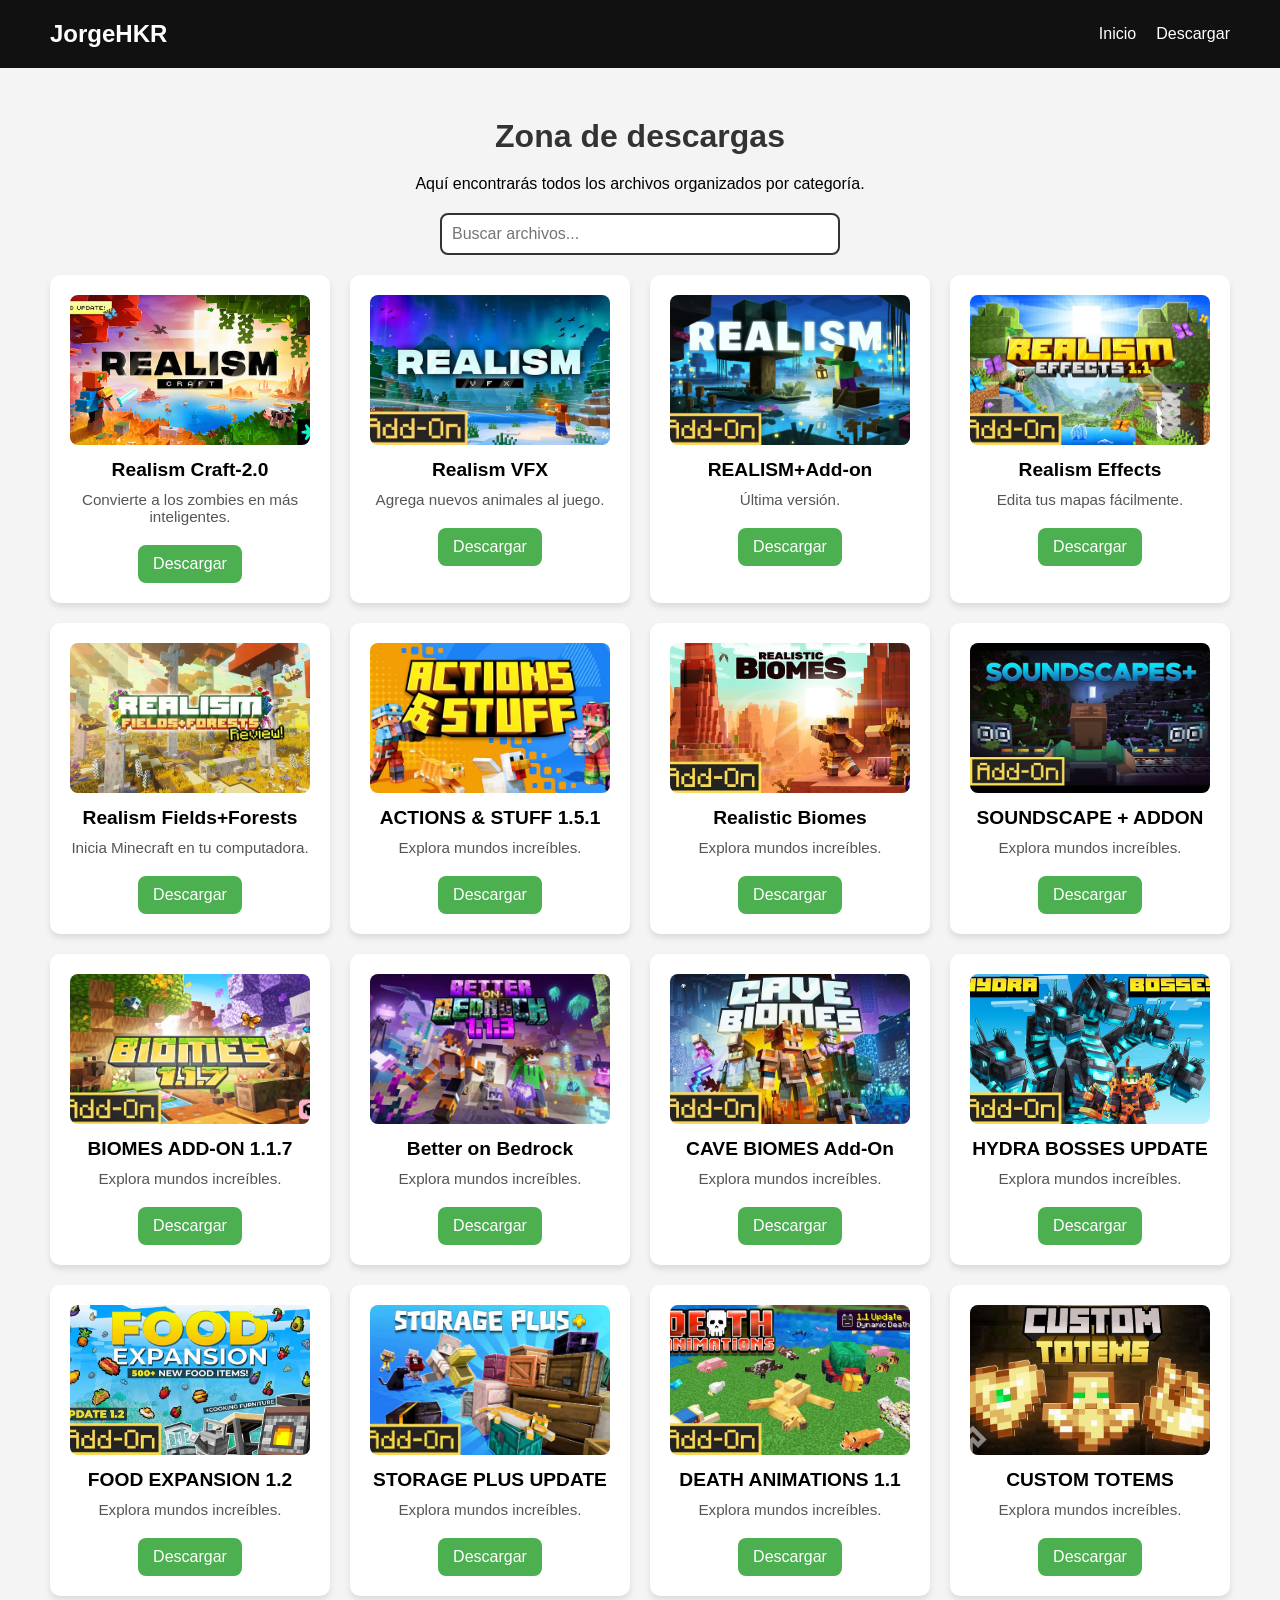
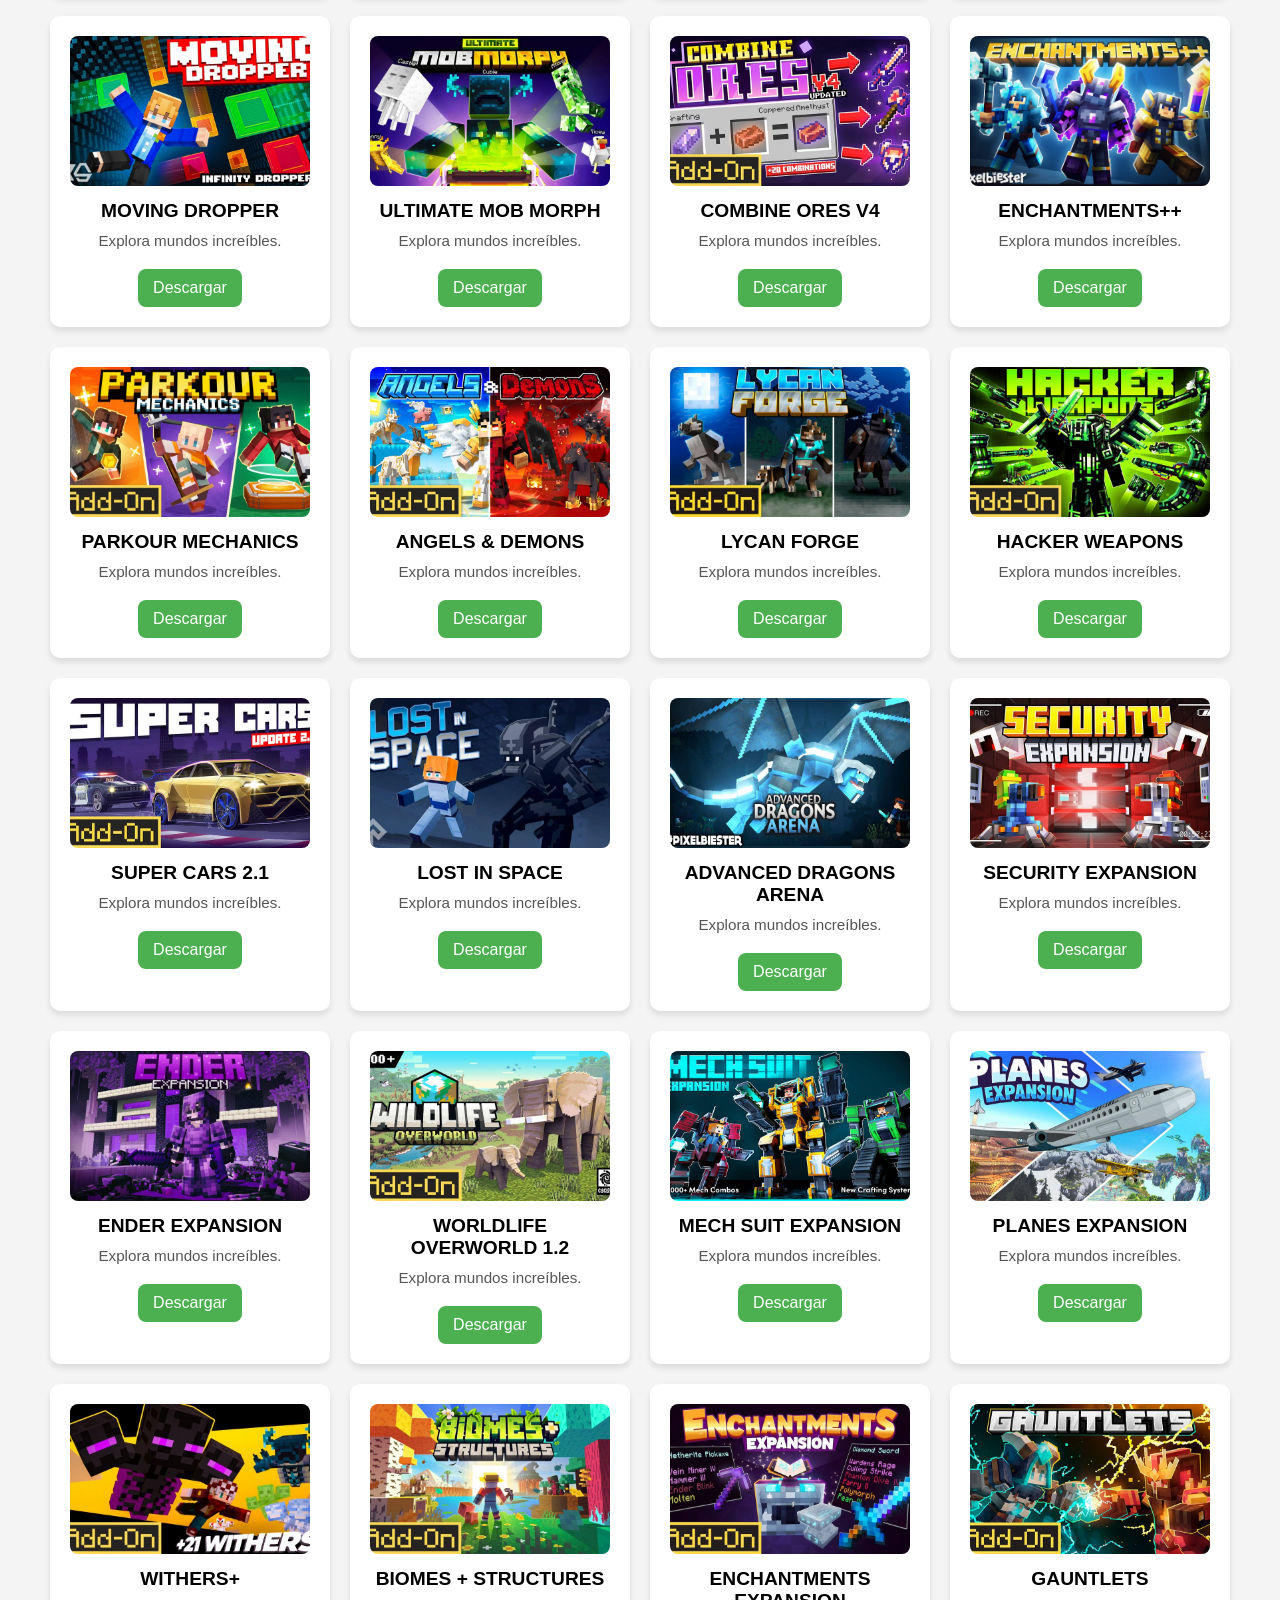
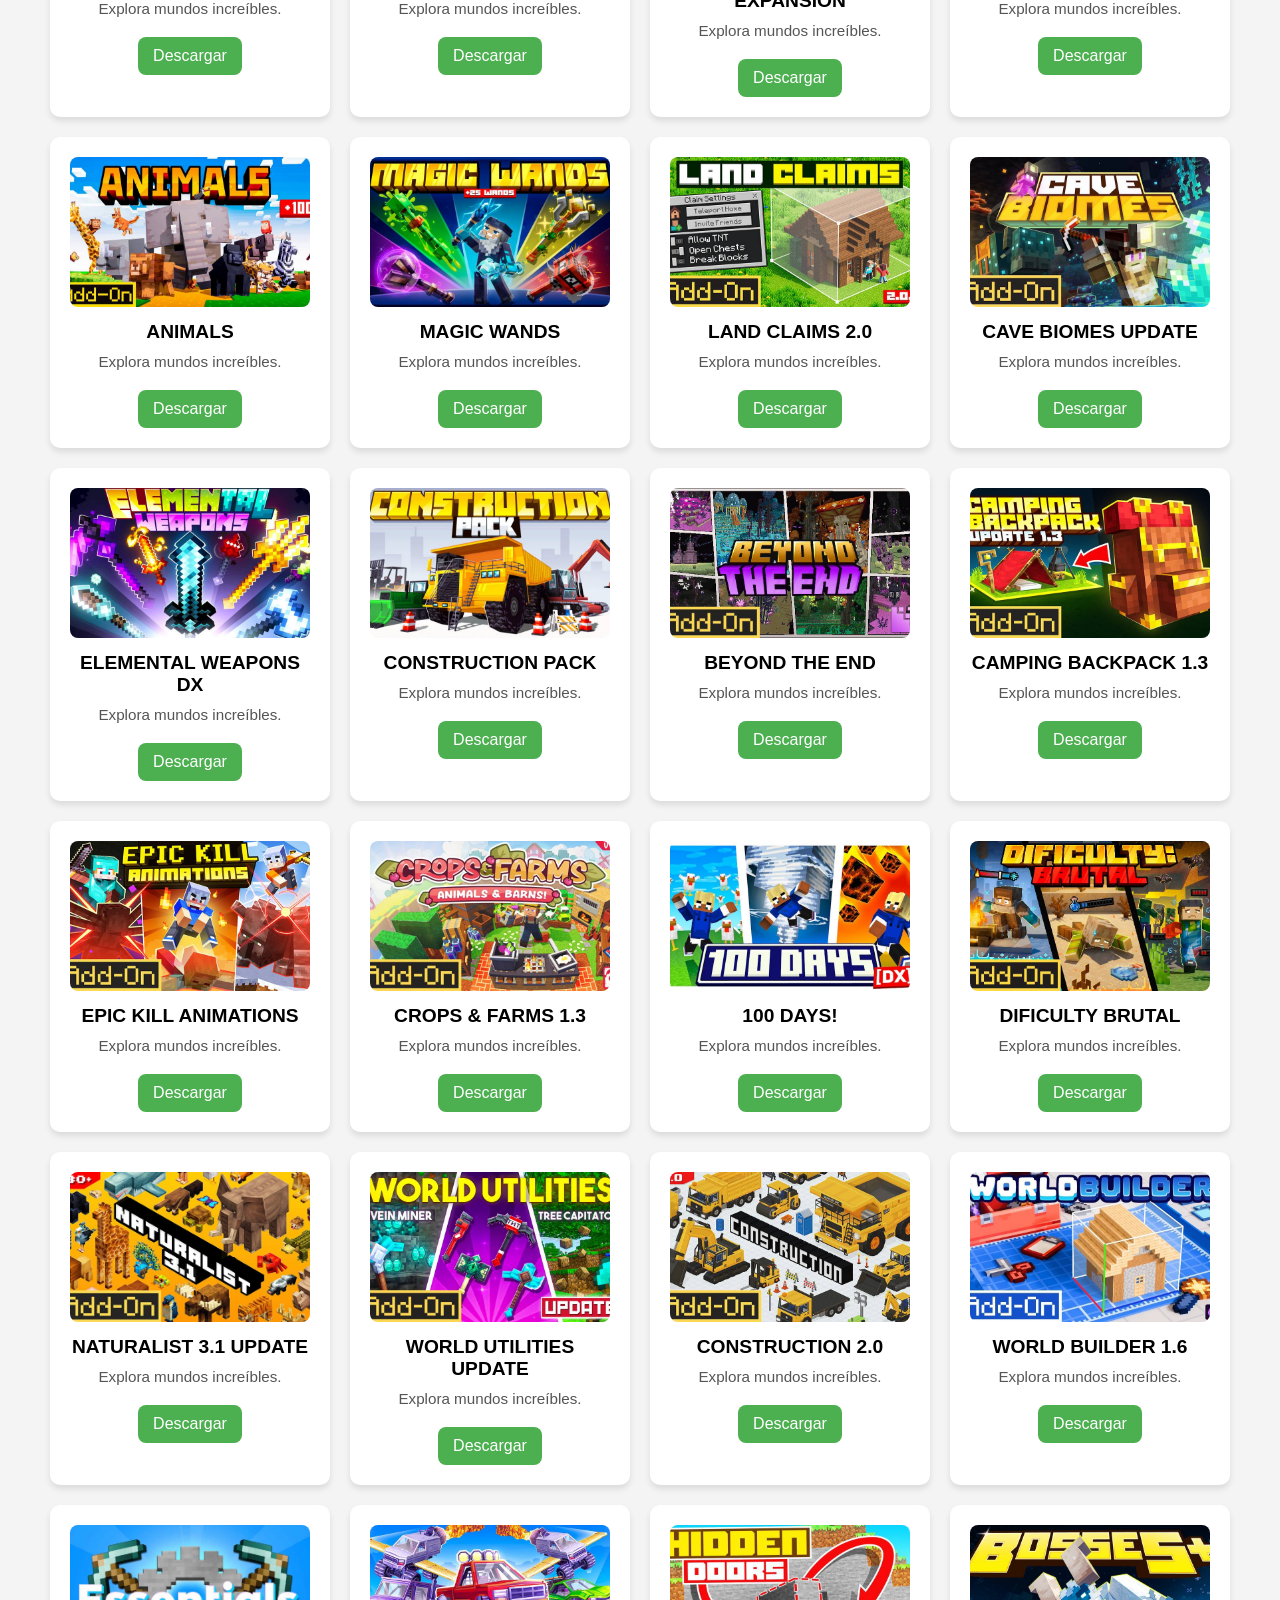
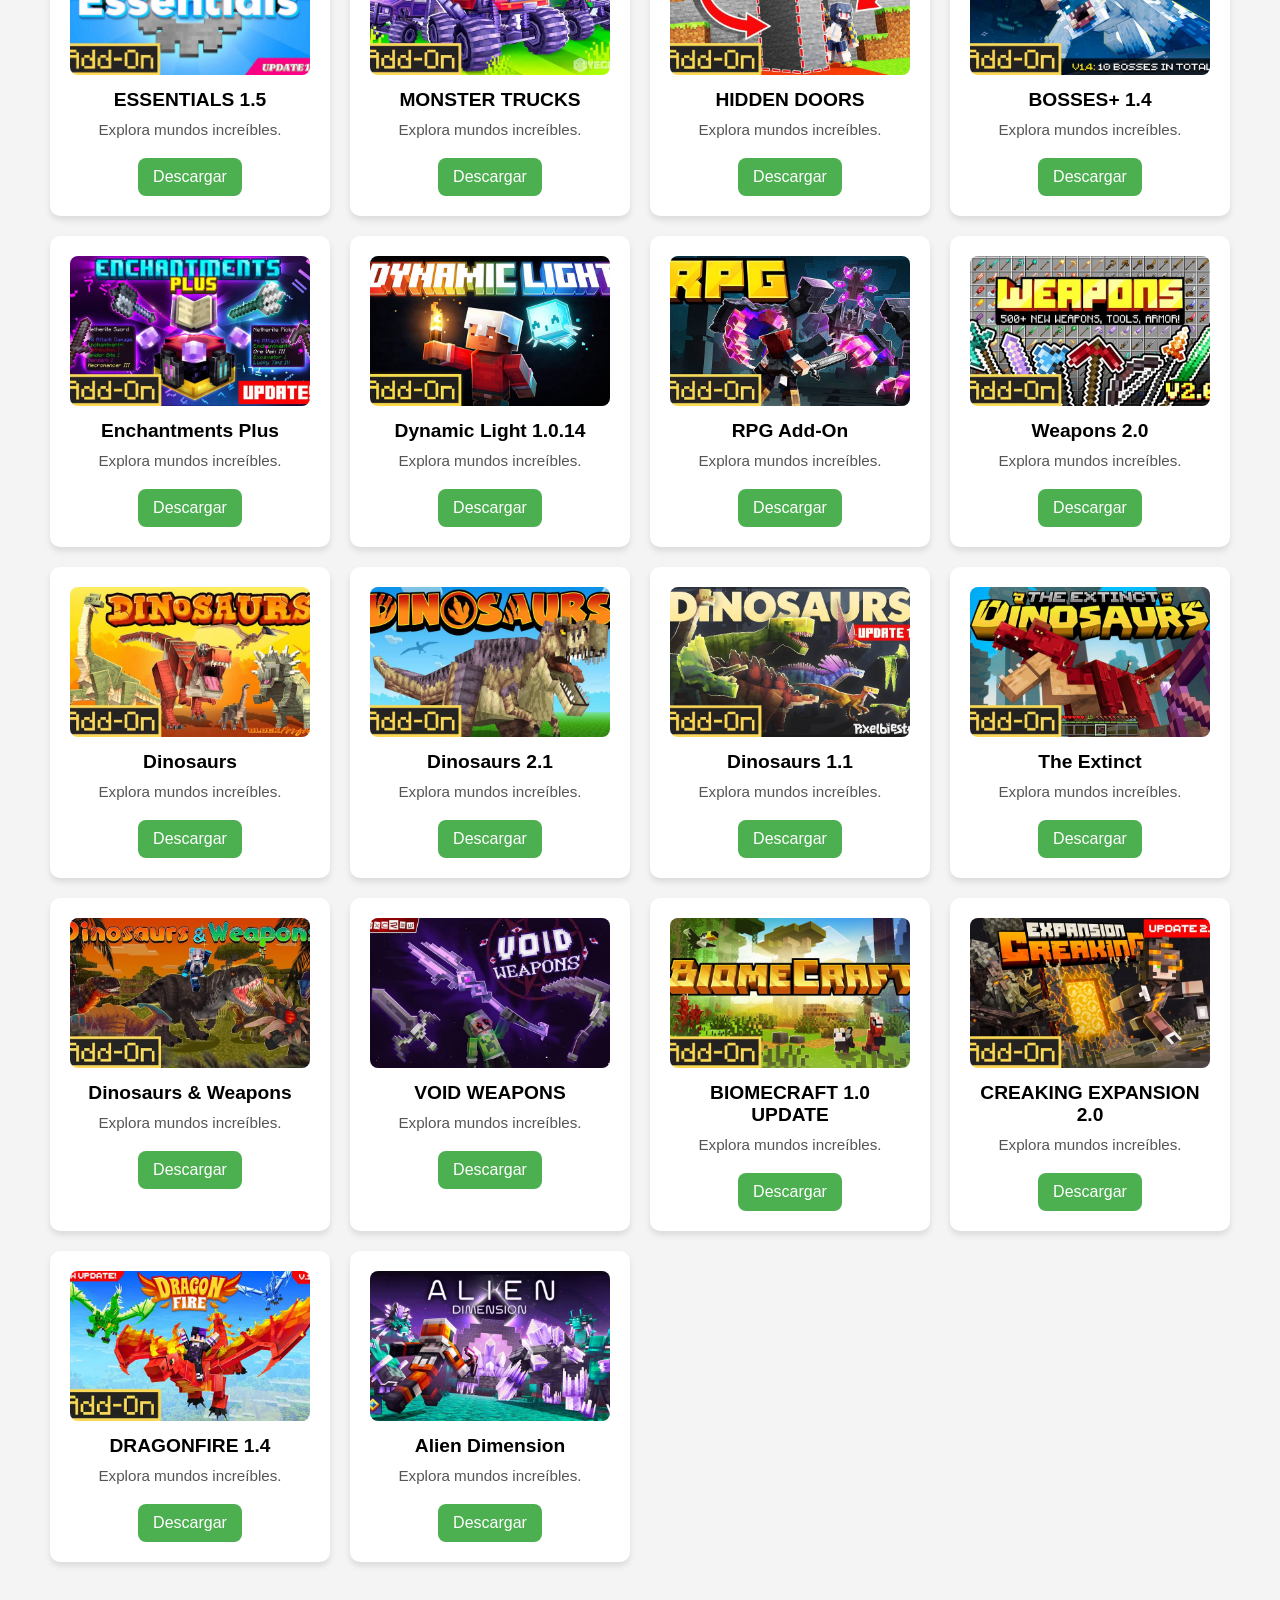
<file: descargas.html>
<!DOCTYPE html>
<html lang="es">
<head>
  <meta charset="UTF-8">
  <meta name="viewport" content="width=device-width, initial-scale=1.0">
  <title>Descargas</title>
  <link rel="stylesheet" href="style.css">
</head>
<body>

  <header>
    <div class="logo">JorgeHKR</div>
    <nav>
      <ul>
        <li><a href="index.html">Inicio</a></li>
        <li><a href="descargas.html">Descargar</a></li>
      </ul>
    </nav>
  </header>

  <section id="descargar">
    <h2>Zona de descargas</h2>
    <p>Aquí encontrarás todos los archivos organizados por categoría.</p>

    <!-- BUSCADOR -->
    <input type="text" id="buscador" placeholder="Buscar archivos...">

    <!-- LISTA DE ARCHIVOS -->
    <div class="cards">
      <div class="card addon">
        <img src="imagenes/RealismCraft_2.0.jpg" alt="Realism Craft-2.0">
        <h4>Realism Craft-2.0</h4>
        <p>Convierte a los zombies en más inteligentes.</p>
        <a href="https://tpi.li/Realsimcr20" download>Descargar</a>
      </div>
      <div class="card addon">
        <img src="imagenes/Realism VFX.jpg" alt="Realism VFX">
        <h4>Realism VFX</h4>
        <p>Agrega nuevos animales al juego.</p>
        <a href="https://tpi.li/RealsimVFX" download>Descargar</a>
      </div>
      <div class="card addon">
        <img src="imagenes/REALISM+Add-on.jpg" alt="REALISM+ Add-on">
        <h4>REALISM+Add-on</h4>
        <p>Última versión.</p>
        <a href="https://tpi.li/Realismad" download>Descargar</a>
      </div>
      <div class="card addon">
        <img src="imagenes/Realism Effects.jpg" alt="Realism Effects">
        <h4>Realism Effects</h4>
        <p>Edita tus mapas fácilmente.</p>
        <a href="https://tpi.li/Realiseffec" download>Descargar</a>
      </div>
      <div class="card addon">
        <img src="imagenes/Realism Fields+Forests.jpg" alt="Realism Fields+Forests">
        <h4>Realism Fields+Forests</h4>
        <p>Inicia Minecraft en tu computadora.</p>
        <a href="https://tpi.li/Realismfiel" download>Descargar</a>
      </div>
      <div class="card addon">
        <img src="imagenes/Actions & Stuff.jpg" alt="Actions & Stuff">
        <h4>ACTIONS & STUFF 1.5.1</h4>
        <p>Explora mundos increíbles.</p>
        <a href="https://tpi.li/Actionstuff" download>Descargar</a>
      </div>
        <div class="card addon">
        <img src="imagenes/Realistic Biomes.jpg" alt="Realistic Biomes">
        <h4>Realistic Biomes</h4>
        <p>Explora mundos increíbles.</p>
        <a href="https://tpi.li/Realistic" download>Descargar</a>
      </div>
        <div class="card addon">
        <img src="imagenes/SOUNDSCAPE + ADDON.jpg" alt="SOUNDSCAPE + ADDON">
        <h4>SOUNDSCAPE + ADDON</h4>
        <p>Explora mundos increíbles.</p>
        <a href="https://tpi.li/soundscapes" download>Descargar</a>
      </div>
        <div class="card addon">
        <img src="imagenes/BIOMES + REALISM ADDON.jpg" alt="BIOMES ADD-ON 1.1.7">
        <h4>BIOMES ADD-ON 1.1.7</h4>
        <p>Explora mundos increíbles.</p>
        <a href="https://tpi.li/Biom117" download>Descargar</a>
      </div>
        <div class="card addon">
        <img src="imagenes/Better on Bedrock.jpg" alt="Better on Bedrock">
        <h4>Better on Bedrock</h4>
        <p>Explora mundos increíbles.</p>
        <a href="https://tpi.li/Better" download>Descargar</a>
      </div>
        <div class="card addon">
        <img src="imagenes/CAVE BIOMES Add-On.jpg" alt="CAVE BIOMES Add-On">
        <h4>CAVE BIOMES Add-On</h4>
        <p>Explora mundos increíbles.</p>
        <a href="https://tpi.li/CaveBio" download>Descargar</a>
      </div>
       <div class="card addon">
        <img src="imagenes/HYDRA BOSSES UPDATE.jpg" alt="HYDRA BOSSES UPDATE">
        <h4>HYDRA BOSSES UPDATE</h4>
        <p>Explora mundos increíbles.</p>
        <a href="https://tpi.li/Hydra" download>Descargar</a>
      </div>
        <div class="card addon">
        <img src="imagenes/FOOD EXPANSION 1.2.jpg" alt="FOOD EXPANSION 1.2">
        <h4>FOOD EXPANSION 1.2</h4>
        <p>Explora mundos increíbles.</p>
        <a href="https://tpi.li/Foodexp" download>Descargar</a>
      </div>
        <div class="card addon">
        <img src="imagenes/STORAGE PLUS UPDATE.jpg" alt="STORAGE PLUS UPDATE">
        <h4>STORAGE PLUS UPDATE</h4>
        <p>Explora mundos increíbles.</p>
        <a href="https://tpi.li/storageplus" download>Descargar</a>
      </div>
        <div class="card addon">
        <img src="imagenes/DEATH ANIMATIONS 1.1.jpg" alt="DEATH ANIMATIONS 1.1">
        <h4>DEATH ANIMATIONS 1.1</h4>
        <p>Explora mundos increíbles.</p>
        <a href="https://tpi.li/Animals" download>Descargar</a>
      </div>
        <div class="card addon">
        <img src="imagenes/CUSTOM TOTEMS.jpg" alt="CUSTOM TOTEMS">
        <h4>CUSTOM TOTEMS</h4>
        <p>Explora mundos increíbles.</p>
        <a href="https://tpi.li/toten" download>Descargar</a>
      </div>
        <div class="card addon">
        <img src="imagenes/MOVING DROPPER.jpg" alt="MOVING DROPPER">
        <h4>MOVING DROPPER</h4>
        <p>Explora mundos increíbles.</p>
        <a href="https://tpi.li/movingdro" download>Descargar</a>
      </div>
        <div class="card addon">
        <img src="imagenes/ULTIMATE MOB MORPH.jpg" alt="ULTIMATE MOB MORPH">
        <h4>ULTIMATE MOB MORPH</h4>
        <p>Explora mundos increíbles.</p>
        <a href="https://tpi.li/Ultimatemob" download>Descargar</a>
      </div>
        <div class="card addon">
        <img src="imagenes/COMBINE ORES V4.jpg" alt="COMBINE ORES V4">
        <h4>COMBINE ORES V4</h4>
        <p>Explora mundos increíbles.</p>
        <a href="https://tpi.li/combine" download>Descargar</a>
      </div>
        <div class="card addon">
        <img src="imagenes/ENCHANTMENTS++.jpg" alt="ENCHANTMENTS++">
        <h4>ENCHANTMENTS++</h4>
        <p>Explora mundos increíbles.</p>
        <a href="https://tpi.li/Encha" download>Descargar</a>
      </div>
        <div class="card addon">
        <img src="imagenes/PARKOUR MECHANICS.jpg" alt="PARKOUR MECHANICS">
        <h4>PARKOUR MECHANICS</h4>
        <p>Explora mundos increíbles.</p>
        <a href="https://tpi.li/Parkour" download>Descargar</a>
      </div>
        <div class="card addon">
        <img src="imagenes/ANGELS & DEMONS.jpg" alt="ANGELS & DEMONS">
        <h4>ANGELS & DEMONS</h4>
        <p>Explora mundos increíbles.</p>
        <a href="https://tpi.li/Angelans" download>Descargar</a>
      </div>
        <div class="card addon">
        <img src="imagenes/LYCAN FORGE.jpg" alt="LYCAN FORGE">
        <h4>LYCAN FORGE</h4>
        <p>Explora mundos increíbles.</p>
        <a href="https://tpi.li/Lycan" download>Descargar</a>
      </div>
        <div class="card addon">
        <img src="imagenes/HACKER WEAPONS.jpg" alt="HACKER WEAPONS">
        <h4>HACKER WEAPONS</h4>
        <p>Explora mundos increíbles.</p>
        <a href="https://tpi.li/Hacker" download>Descargar</a>
      </div>
        <div class="card addon">
        <img src="imagenes/SUPER CARS 2.1.jpg" alt="SUPER CARS 2.1">
        <h4>SUPER CARS 2.1</h4>
        <p>Explora mundos increíbles.</p>
        <a href="https://tpi.li/SuperCar" download>Descargar</a>
      </div>
        <div class="card addon">
        <img src="imagenes/LOST IN SPACE.jpg" alt="LOST IN SPACE">
        <h4>LOST IN SPACE</h4>
        <p>Explora mundos increíbles.</p>
        <a href="https://tpi.li/Lostspace" download>Descargar</a>
      </div>
        <div class="card addon">
        <img src="imagenes/ADVANCED DRAGONS ARENA.jpg" alt="ADVANCED DRAGONS ARENA">
        <h4>ADVANCED DRAGONS ARENA</h4>
        <p>Explora mundos increíbles.</p>
        <a href="https://tpi.li/Advancedragons" download>Descargar</a>
      </div>
        <div class="card addon">
        <img src="imagenes/SECURITY EXPANSION.jpg" alt="SECURITY EXPANSION">
        <h4>SECURITY EXPANSION</h4>
        <p>Explora mundos increíbles.</p>
        <a href="https://tpi.li/SecurityExp" download>Descargar</a>
      </div>
        <div class="card addon">
        <img src="imagenes/ENDER EXPANSION.jpg" alt="ENDER EXPANSION">
        <h4>ENDER EXPANSION</h4>
        <p>Explora mundos increíbles.</p>
        <a href="https://tpi.li/Enderxp" download>Descargar</a>
      </div>
        <div class="card addon">
        <img src="imagenes/WORLDLIFE OVERWORLD 1.2.jpg" alt="WORLDLIFE OVERWORLD 1.2">
        <h4>WORLDLIFE OVERWORLD 1.2</h4>
        <p>Explora mundos increíbles.</p>
        <a href="https://tpi.li/Wildlifeover" download>Descargar</a>
      </div>
        <div class="card addon">
        <img src="imagenes/MECH SUIT EXPANSION.jpg" alt="MECH SUIT EXPANSION">
        <h4>MECH SUIT EXPANSION</h4>
        <p>Explora mundos increíbles.</p>
        <a href="https://tpi.li/MechSuit" download>Descargar</a>
      </div>
        <div class="card addon">
        <img src="imagenes/PLANES EXPANSION.jpg" alt="PLANES EXPANSION">
        <h4>PLANES EXPANSION</h4>
        <p>Explora mundos increíbles.</p>
        <a href="https://tpi.li/Planes" download>Descargar</a>
      </div>
        <div class="card addon">
        <img src="imagenes/WITHERS+.jpg" alt="WITHERS+">
        <h4>WITHERS+</h4>
        <p>Explora mundos increíbles.</p>
        <a href="https://tpi.li/whither" download>Descargar</a>
      </div>
        <div class="card addon">
        <img src="imagenes/BIOMES + STRUCTURES.jpg" alt="BIOMES + STRUCTURES">
        <h4>BIOMES + STRUCTURES</h4>
        <p>Explora mundos increíbles.</p>
        <a href="https://tpi.li/BiomeStruc" download>Descargar</a>
      </div>
        <div class="card addon">
        <img src="imagenes/ENCHANTMENTS EXPANSION.jpg" alt="ENCHANTMENTS EXPANSION">
        <h4>ENCHANTMENTS EXPANSION</h4>
        <p>Explora mundos increíbles.</p>
        <a href="https://tpi.li/Enchantment" download>Descargar</a>
      </div>
        <div class="card addon">
        <img src="imagenes/GAUNTLETS.jpg" alt="GAUNTLETS">
        <h4>GAUNTLETS</h4>
        <p>Explora mundos increíbles.</p>
        <a href="https://tpi.li/Gauntles" download>Descargar</a>
      </div>
        <div class="card addon">
        <img src="imagenes/ANIMALS.jpg" alt="ANIMALS">
        <h4>ANIMALS</h4>
        <p>Explora mundos increíbles.</p>
        <a href="https://tpi.li/Animalss" download>Descargar</a>
      </div>
        <div class="card addon">
        <img src="imagenes/MAGIC WANDS.jpg" alt="MAGIC WANDS">
        <h4>MAGIC WANDS</h4>
        <p>Explora mundos increíbles.</p>
        <a href="https://tpi.li/Magicwan" download>Descargar</a>
      </div>
        <div class="card addon">
        <img src="imagenes/LAND CLAIMS 2.0.jpg" alt="LAND CLAIMS 2.0">
        <h4>LAND CLAIMS 2.0</h4>
        <p>Explora mundos increíbles.</p>
        <a href="https://tpi.li/LandClaims" download>Descargar</a>
      </div>
        <div class="card addon">
        <img src="imagenes/CAVE BIOMES UPDATE.jpg" alt="CAVE BIOMES UPDATE">
        <h4>CAVE BIOMES UPDATE</h4>
        <p>Explora mundos increíbles.</p>
        <a href="https://tpi.li/LandClaims" download>Descargar</a>
      </div>
        <div class="card addon">
        <img src="imagenes/ELEMENTAL WEAPONS DX.jpg" alt="ELEMENTAL WEAPONS DX">
        <h4>ELEMENTAL WEAPONS DX</h4>
        <p>Explora mundos increíbles.</p>
        <a href="https://tpi.li/ElementalWea" download>Descargar</a>
      </div>
        <div class="card addon">
        <img src="imagenes/CONSTRUCTION PACK.jpg" alt="CONSTRUCTION PACK">
        <h4>CONSTRUCTION PACK</h4>
        <p>Explora mundos increíbles.</p>
        <a href="https://tpi.li/Constructionpac" download>Descargar</a>
      </div>
        <div class="card addon">
        <img src="imagenes/BEYOND THE END.jpg" alt="BEYOND THE END">
        <h4>BEYOND THE END</h4>
        <p>Explora mundos increíbles.</p>
        <a href="https://tpi.li/BeyondEnd" download>Descargar</a>
      </div>
        <div class="card addon">
        <img src="imagenes/CAMPING BACKPACK 1.3.jpg" alt="CAMPING BACKPACK 1.3">
        <h4>CAMPING BACKPACK 1.3</h4>
        <p>Explora mundos increíbles.</p>
        <a href="https://tpi.li/CampingBack" download>Descargar</a>
      </div>
        <div class="card addon">
        <img src="imagenes/EPIC KILL ANIMATIONS.jpg" alt="EPIC KILL ANIMATIONS">
        <h4>EPIC KILL ANIMATIONS</h4>
        <p>Explora mundos increíbles.</p>
        <a href="https://tpi.li/Epickill" download>Descargar</a>
      </div>
        <div class="card addon">
        <img src="imagenes/CROPS & FARMS 1.3.jpg" alt="CROPS & FARMS 1.3">
        <h4>CROPS & FARMS 1.3</h4>
        <p>Explora mundos increíbles.</p>
        <a href="https://tpi.li/Crops" download>Descargar</a>
      </div>
        <div class="card addon">
        <img src="imagenes/100 DAYS!.jpg" alt="100 DAYS!">
        <h4>100 DAYS!</h4>
        <p>Explora mundos increíbles.</p>
        <a href="https://tpi.li/100Days" download>Descargar</a>
      </div>
        <div class="card addon">
        <img src="imagenes/DIFICULTY BRUTAL.jpg" alt="DIFICULTY BRUTAL">
        <h4>DIFICULTY BRUTAL</h4>
        <p>Explora mundos increíbles.</p>
        <a href="https://tpi.li/Difficulty" download>Descargar</a>
      </div>
        <div class="card addon">
        <img src="imagenes/NATURALIST 3.1 UPDATE.jpg" alt="NATURALIST 3.1 UPDATE">
        <h4>NATURALIST 3.1 UPDATE</h4>
        <p>Explora mundos increíbles.</p>
        <a href="https://tpi.li/Naturalist" download>Descargar</a>
      </div>
        <div class="card addon">
        <img src="imagenes/WORLD UTILITIES UPDATE.jpg" alt="WORLD UTILITIES UPDATE">
        <h4>WORLD UTILITIES UPDATE</h4>
        <p>Explora mundos increíbles.</p>
        <a href="https://tpi.li/WorldUtilities" download>Descargar</a>
      </div>
        <div class="card addon">
        <img src="imagenes/CONSTRUCTION 2.0.jpg" alt="CONSTRUCTION 2.0">
        <h4>CONSTRUCTION 2.0</h4>
        <p>Explora mundos increíbles.</p>
        <a href="https://tpi.li/Construc2punto0" download>Descargar</a>
      </div>
        <div class="card addon">
        <img src="imagenes/WORLD BUILDER 1.6.jpg" alt="WORLD BUILDER 1.6">
        <h4>WORLD BUILDER 1.6</h4>
        <p>Explora mundos increíbles.</p>
        <a href="https://tpi.li/WorldBuilder" download>Descargar</a>
      </div>
        <div class="card addon">
        <img src="imagenes/ESSENTIALS 1.5.jpg" alt="ESSENTIALS 1.5">
        <h4>ESSENTIALS 1.5</h4>
        <p>Explora mundos increíbles.</p>
        <a href="https://tpi.li/Essential" download>Descargar</a>
      </div>
        <div class="card addon">
        <img src="imagenes/MONSTER TRUCKS.jpg" alt="MONSTER TRUCKS">
        <h4>MONSTER TRUCKS</h4>
        <p>Explora mundos increíbles.</p>
        <a href="https://tpi.li/MonsterTruck" download>Descargar</a>
      </div>
        <div class="card addon">
        <img src="imagenes/HIDDEN DOORS.jpg" alt="HIDDEN DOORS">
        <h4>HIDDEN DOORS</h4>
        <p>Explora mundos increíbles.</p>
        <a href="https://tpi.li/Hidden" download>Descargar</a>
      </div>
        <div class="card addon">
        <img src="imagenes/BOSSES+ 1.4.jpg" alt="BOSSES+ 1.4">
        <h4>BOSSES+ 1.4</h4>
        <p>Explora mundos increíbles.</p>
        <a href="https://tpi.li/Boss" download>Descargar</a>
      </div>
        <div class="card addon">
        <img src="imagenes/Enchantments Plus.jpg" alt="Enchantments Plus">
        <h4>Enchantments Plus</h4>
        <p>Explora mundos increíbles.</p>
        <a href="https://tpi.li/Enchaplus" download>Descargar</a>
      </div>
        <div class="card addon">
        <img src="imagenes/Dynamic Light 1.0.14.jpg" alt="Dynamic Light 1.0.14">
        <h4>Dynamic Light 1.0.14</h4>
        <p>Explora mundos increíbles.</p>
        <a href="https://tpi.li/Light" download>Descargar</a>
      </div>
        <div class="card addon">
        <img src="imagenes/RPG Add-On.jpg" alt="RPG Add-On">
        <h4>RPG Add-On</h4>
        <p>Explora mundos increíbles.</p>
        <a href="https://tpi.li/RPGd" download>Descargar</a>
      </div>
        <div class="card addon">
        <img src="imagenes/Weapons 2.0.jpg" alt="Weapons 2.0">
        <h4>Weapons 2.0</h4>
        <p>Explora mundos increíbles.</p>
        <a href="https://tpi.li/Weapon" download>Descargar</a>
      </div>
        <div class="card addon">
        <img src="imagenes/Dinosaurs.jpg" alt="Dinosaurs">
        <h4>Dinosaurs</h4>
        <p>Explora mundos increíbles.</p>
        <a href="https://tpi.li/Dinoo" download>Descargar</a>
      </div>
        <div class="card addon">
        <img src="imagenes/Dinosaurs 2.1.jpg" alt="Dinosaurs 2.1 ">
        <h4>Dinosaurs 2.1 </h4>
        <p>Explora mundos increíbles.</p>
        <a href="https://tpi.li/Dino2p1" download>Descargar</a>
      </div>
        <div class="card addon">
        <img src="imagenes/Dinosaurs 1.1.jpg" alt="Dinosaurs 1.1">
        <h4>Dinosaurs 1.1</h4>
        <p>Explora mundos increíbles.</p>
        <a href="https://tpi.li/Dino1p1" download>Descargar</a>
      </div>
        <div class="card addon">
        <img src="imagenes/The Extinct.jpg" alt="The Extinct">
        <h4>The Extinct</h4>
        <p>Explora mundos increíbles.</p>
        <a href="https://tpi.li/Theext" download>Descargar</a>
      </div>
        <div class="card addon">
        <img src="imagenes/Dinosaurs-Weapons.jpg" alt="Dinosaurs & Weapons ">
        <h4>Dinosaurs & Weapons</h4>
        <p>Explora mundos increíbles.</p>
        <a href="https://tpi.li/Dinoweap" download>Descargar</a>
      </div>
        <div class="card addon">
        <img src="imagenes/VOID WEAPONS.jpg" alt="VOID WEAPONS">
        <h4>VOID WEAPONS</h4>
        <p>Explora mundos increíbles.</p>
        <a href="https://tpi.li/VoidWe" download>Descargar</a>
      </div>
        <div class="card addon">
        <img src="imagenes/BIOMECRAFT 1.0 UPDATE.jpg" alt="BIOMECRAFT 1.0 UPDATE">
        <h4>BIOMECRAFT 1.0 UPDATE</h4>
        <p>Explora mundos increíbles.</p>
        <a href="https://tpi.li/Biome" download>Descargar</a>
      </div>
        <div class="card addon">
        <img src="imagenes/CREAKING EXPANSION 2.0.jpg" alt="CREAKING EXPANSION 2.0">
        <h4>CREAKING EXPANSION 2.0</h4>
        <p>Explora mundos increíbles.</p>
        <a href="https://tpi.li/Creakexp" download>Descargar</a>
      </div>
        <div class="card addon">
        <img src="imagenes/DRAGONFIRE 1.4.jpg" alt="DRAGONFIRE 1.4">
        <h4>DRAGONFIRE 1.4</h4>
        <p>Explora mundos increíbles.</p>
        <a href="https://tpi.li/DragonF" download>Descargar</a>
      </div>
        <div class="card addon">
        <img src="imagenes/Alien Dimension.jpg" alt="Alien Dimension">
        <h4>Alien Dimension</h4>
        <p>Explora mundos increíbles.</p>
        <a href="https://tpi.li/AlienD" download>Descargar</a>
      </div>
    </div>

  </section>

  <!-- SCRIPT BUSCADOR -->
  <script>
    const buscador = document.getElementById("buscador");
    const cards = document.querySelectorAll(".card");

    buscador.addEventListener("keyup", function() {
      let texto = buscador.value.toLowerCase();
      cards.forEach(card => {
        let contenido = card.innerText.toLowerCase();
        if (contenido.includes(texto)) {
          card.style.display = "block";
        } else {
          card.style.display = "none";
        }
      });
    });
  </script>

</body>
</html>
</file>
<file: style.css>
/* --- RESET BÁSICO --- */
* {
  margin: 0;
  padding: 0;
  box-sizing: border-box;
}

body {
  font-family: Arial, sans-serif;
}

/* --- HEADER --- */
header {
  display: flex;
  justify-content: space-between;
  align-items: center;
  padding: 20px 50px;
  background-color: #111;
  color: white;
}

header .logo {
  font-size: 24px;
  font-weight: bold;
}

header nav ul {
  list-style: none;
  display: flex;
  gap: 20px;
}

header nav ul li a {
  text-decoration: none;
  color: white;
  font-size: 16px;
  transition: color 0.3s ease;
}

header nav ul li a:hover {
  color: #00bcd4;
}

/* --- SECCIÓN HERO --- */
.hero {
  position: relative;
  height: 100vh;
  background-image: url('fondo.png');
  background-size: cover;
  background-position: center;
  background-repeat: no-repeat;
  display: flex;
  flex-direction: column;
  justify-content: center;
  align-items: center;
  text-align: center;
  color: white;
  padding: 0 20px;
}

.hero::before {
  content: "";
  position: absolute;
  top: 0;
  left: 0;
  width: 100%;
  height: 100%;
  background: rgba(0,0,0,0.4);
  z-index: -1;
}

.botones a {
  text-decoration: none;
  color: white;
  background-color: #00bcd4;
  padding: 10px 20px;
  margin: 10px;
  border-radius: 5px;
  transition: background 0.3s ease;
}

.botones a:hover {
  background-color: #0097a7;
}

.texto h1 {
  position: relative;
  top: -50px;
  color: rgb(220, 168, 11);
  font-weight: bold;
}

.texto p {
  position: relative;
  top: -30px;
  color: yellow;
}

.texto {
  background: rgba(0, 0, 0, 0.5);
  padding: 50px 30px;
  border-radius: 10px;
  display: inline-block;
  text-align: center;
  color: white;
}

/* --- SECCIÓN DESCARGAS --- */
#descargar {
  padding: 50px;
  text-align: center;
  background: #f4f4f4;
}

#descargar h2 {
  font-size: 2rem;
  margin-bottom: 20px;
  color: #333;
}

#descargar p {
  margin-bottom: 20px;
}

#buscador {
  width: 100%;
  max-width: 400px;
  padding: 10px;
  margin: 20px auto;
  display: block;
  border-radius: 8px;
  border: 2px solid #333;
  font-size: 16px;
}

/* --- CARDS --- */
.cards {
  display: grid;
  grid-template-columns: repeat(auto-fit, minmax(250px, 1fr));
  gap: 20px;
}

.card {
  background: #fff;
  border-radius: 10px;
  padding: 20px;
  box-shadow: 0 4px 6px rgba(0,0,0,0.1);
  transition: transform 0.2s ease, box-shadow 0.2s ease;
}

.card:hover {
  transform: translateY(-5px);
  box-shadow: 0 8px 15px rgba(0,0,0,0.2);
}

.card img {
  width: 100%;
  height: 150px;
  object-fit: cover;
  border-radius: 8px;
  margin-bottom: 10px;
}

.card h4 {
  font-size: 1.2rem;
  margin-bottom: 10px;
}

.card p {
  font-size: 0.95rem;
  color: #555;
  margin-bottom: 15px;
}

.card a {
  display: inline-block;
  text-decoration: none;
  padding: 10px 15px;
  border-radius: 8px;
  color: #fff;
  background: #2196F3; /* Color de botón por defecto */
  transition: background 0.3s ease;
}

.card a:hover {
  opacity: 0.9;
}

/* Si quieres diferenciar por categoría */
.card.addon a {
  background: #4CAF50;
}

.card.apk a {
  background: #FF9800;
}

/* --- RESPONSIVE --- */

/* Tablets y pantallas medianas */
@media (max-width: 1024px) {
  header {
    padding: 15px 30px;
  }

  .hero {
    height: 80vh;
    padding: 0 15px;
  }

  .texto {
    padding: 30px 20px;
  }
}

/* Móviles */
@media (max-width: 768px) {
  header {
    flex-direction: column;
    text-align: center;
  }

  header nav ul {
    flex-direction: column;
    gap: 10px;
    margin-top: 15px;
  }

  .hero {
    height: auto;
    padding: 50px 15px;
  }

  .texto h1 {
    font-size: 1.8rem;
    top: 0;
  }

  .texto p {
    font-size: 1rem;
    top: 0;
  }

  .botones a {
    display: block;
    margin: 10px auto;
    width: 80%;
    text-align: center;
  }

  .cards {
    grid-template-columns: 1fr; /* Una columna en móviles */
  }
}
</file>
